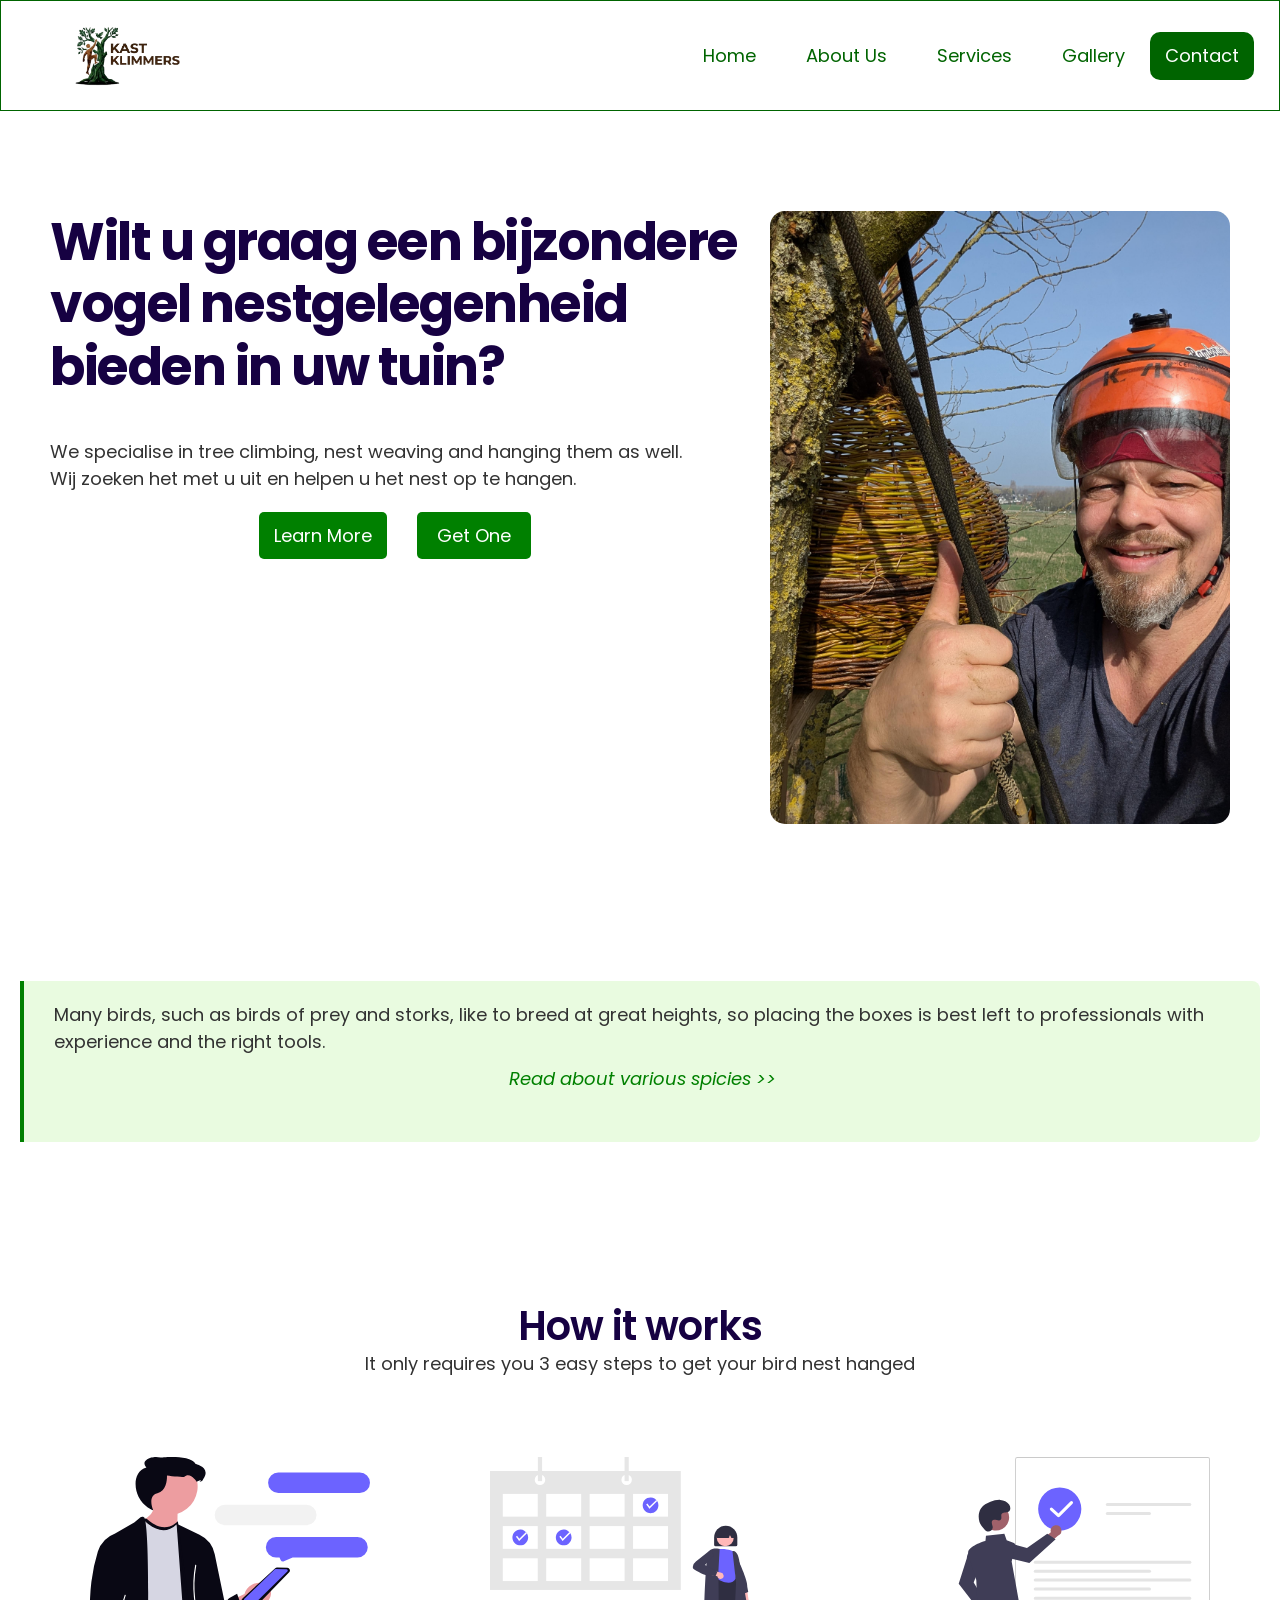
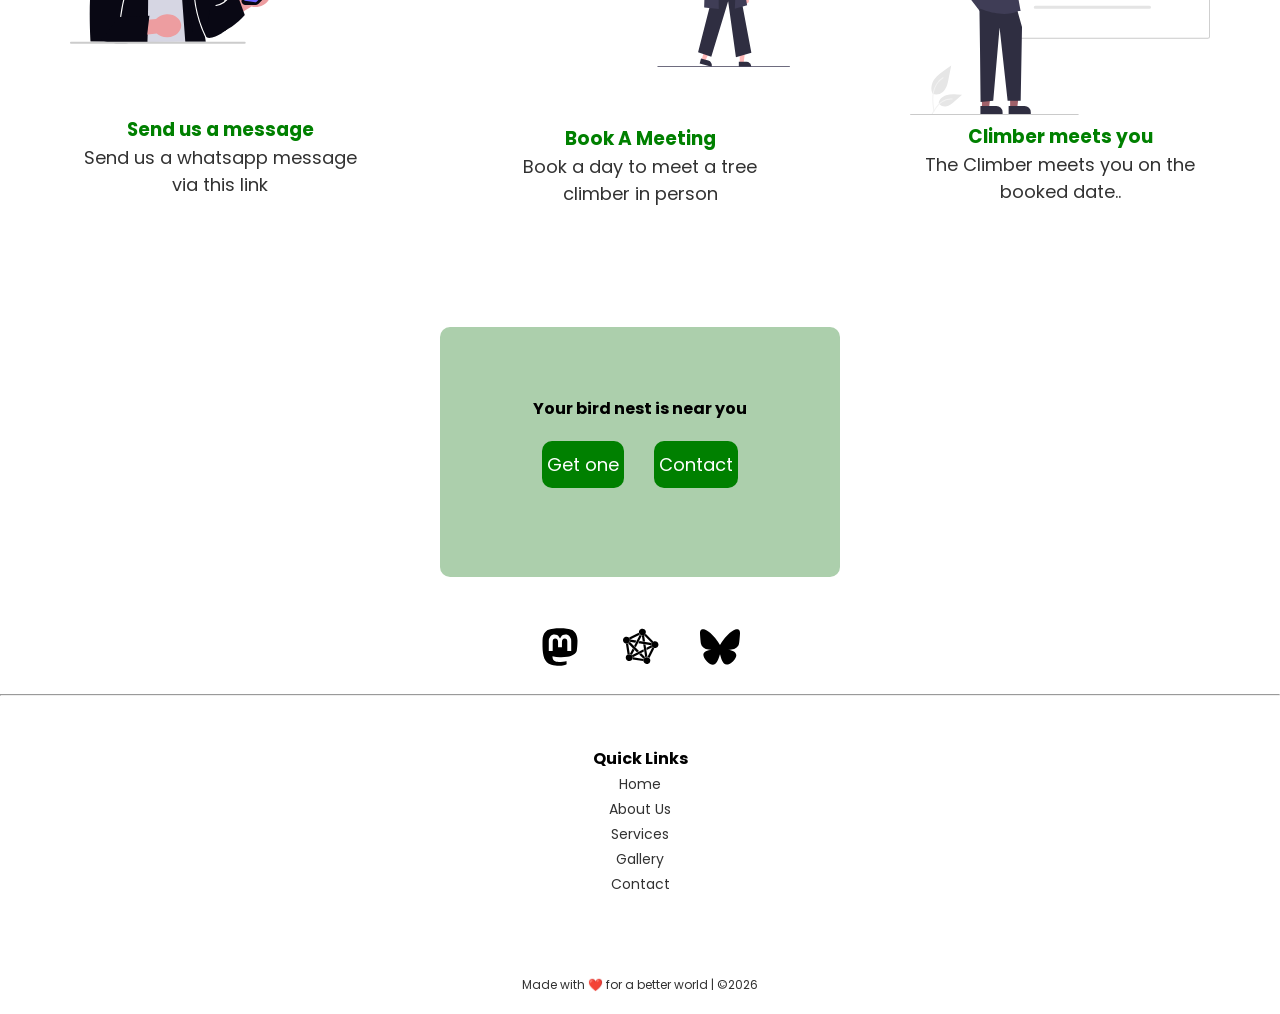
<file: index.html>
<!doctype html>
<html lang="en">
  <head>
    <meta charset="UTF-8" />
    <meta name="viewport" content="width=device-width, initial-scale=1.0" />
    <link rel="stylesheet" href="assets/css/styles.css" />
    <link rel="icon" href="assets/icons/logo.png" type="png/jpeg" />
    <link rel="preconnect" href="https://fonts.googleapis.com" />
    <link rel="preconnect" href="https://fonts.gstatic.com" crossorigin />
    <link
      href="https://fonts.googleapis.com/css2?family=Google+Sans+Code:ital,wght,MONO@0,300..800,1;1,300..800,1&family=Inter:ital,opsz,wght@0,14..32,100..900;1,14..32,100..900&family=Poppins:ital,wght@0,100;0,200;0,300;0,400;0,500;0,600;0,700;0,800;0,900;1,100;1,200;1,300;1,400;1,500;1,600;1,700;1,800;1,900&display=swap"
      rel="stylesheet"
    />
    <title>KastKlimmers</title>
  </head>

  <body>
    <header class="header">
      <div class="logo">
        <a href="#"><img src="assets/icons/logo.png" alt=""></a>
      </div>

      <div class="navigation">
        <input type="checkbox" class="toggle-menu" />
        <div class="hamburger"></div>

        <ul class="menu">
          <li><a href="#">Home</a></li>
          <li><a href="about.html">About Us</a></li>
          <li><a href="services.html">Services</a></li>
          <li><a href="gallery.html">Gallery</a></li>
          <li><a class="nav-cta" href="contact.html">Contact</a></li>
        </ul>
      </div>
    </header>

      <section class="home-section">
        <div class="welcome-text">
          <h1>
            Wilt u graag een bijzondere vogel nestgelegenheid bieden in uw tuin?
          </h1>
          <p>
            We specialise in tree climbing, nest weaving and hanging them as
            well. <br />
            Wij zoeken het met u uit en helpen u het nest op te hangen.
          </p>
          <ul>
            <li>
              <a href="#hero-section">Learn More</a>
            </li>
            <li>
              <a class="cta" href="#">Get One</a>
            </li>
          </ul>
        </div>

        <div class="hero-img">
          <img
            src="assets/images/hero-img.jpg"
            alt="Monkey giving thumbs up next to the basket nest"
          />
        </div>
      </section>
    </header>

    <!-- Why need one -->
    <div class="need">
      <blockquote>
        <p>
          Many birds, such as birds of prey and storks, like to breed at great
          heights, so placing the boxes is best left to professionals with
          experience and the right tools. <br />
          <a href="#"><em>Read about various spicies &gt;&gt;</em></a>
        </p>
      </blockquote>
    </div>

    <main>
      <section class="hero-section" id="hero-section">
        <div class="text">
          <h2>How it works</h2>
          <p>It only requires you 3 easy steps to get your bird nest hanged</p>
        </div>

        <div class="steps">
          <div class="steps-card" id="card-1">
            <img src="assets/images/message-sent.svg" alt="Send us a message" />
            <h3>Send us a message</h3>
            <p>
              Send us a whatsapp message via
              <a href="#">this link</a>
            </p>
          </div>

          <div class="steps-card" id="card-2">
            <img src="assets/images/calendar.svg" alt="Book a Call" />
            <h3>Book A Meeting</h3>
            <p>Book a day to meet a tree climber in person</p>
          </div>

          <div class="steps-card" id="card-3">
            <img src="assets/images/done.svg" alt="Done" />
            <h3>Climber meets you</h3>
            <p>The Climber meets you on the booked date..</p>
          </div>
        </div>
      </section>
    </main>

    <div class="last-card" id="last-card">
      <div class="cta-card">
        <h4>Your bird nest is near you</h4>
        <ul>
          <li>
            <a class="primary-btn" href="#hero-section">Get one</a>
          </li>
          <li><a class="secondary-btn" href="contact.html">Contact</a></li>
        </ul>
      </div>
    </div>

    <div class="socials">
      <a target="_blank" href="https://mas.to/@iwein"
        ><img src="assets/icons/logo-mastodon.svg" alt="Mastodon"
      /></a>
      <a target="_blank" href="https://mas.to/@iwein"
        ><img src="assets/icons/fedi-logo.svg" alt="fedi-logo"
      /></a>
      <a target="_blank" href="https://mas.to/@iwein"
        ><img src="assets/icons/logo-bluesky.svg" alt="bluesky"
      /></a>
    </div>
    <hr />

    <footer>
      <div class="upper-footer">
        <h4>Quick Links</h4>
        <ul>
          <li><a href="#">Home</a></li>
          <li><a href="about.html">About Us</a></li>
          <li><a href="services.html">Services</a></li>
          <li><a href="gallery.html">Gallery</a></li>
          <li><a href="contact.html">Contact</a></li>
        </ul>
      </div>
      <p>Made with ❤️ for a better world | &copy;2026</p>
    </footer>
    <script src="assets/javascript/app.js"></script>
  </body>
</html>
</file>
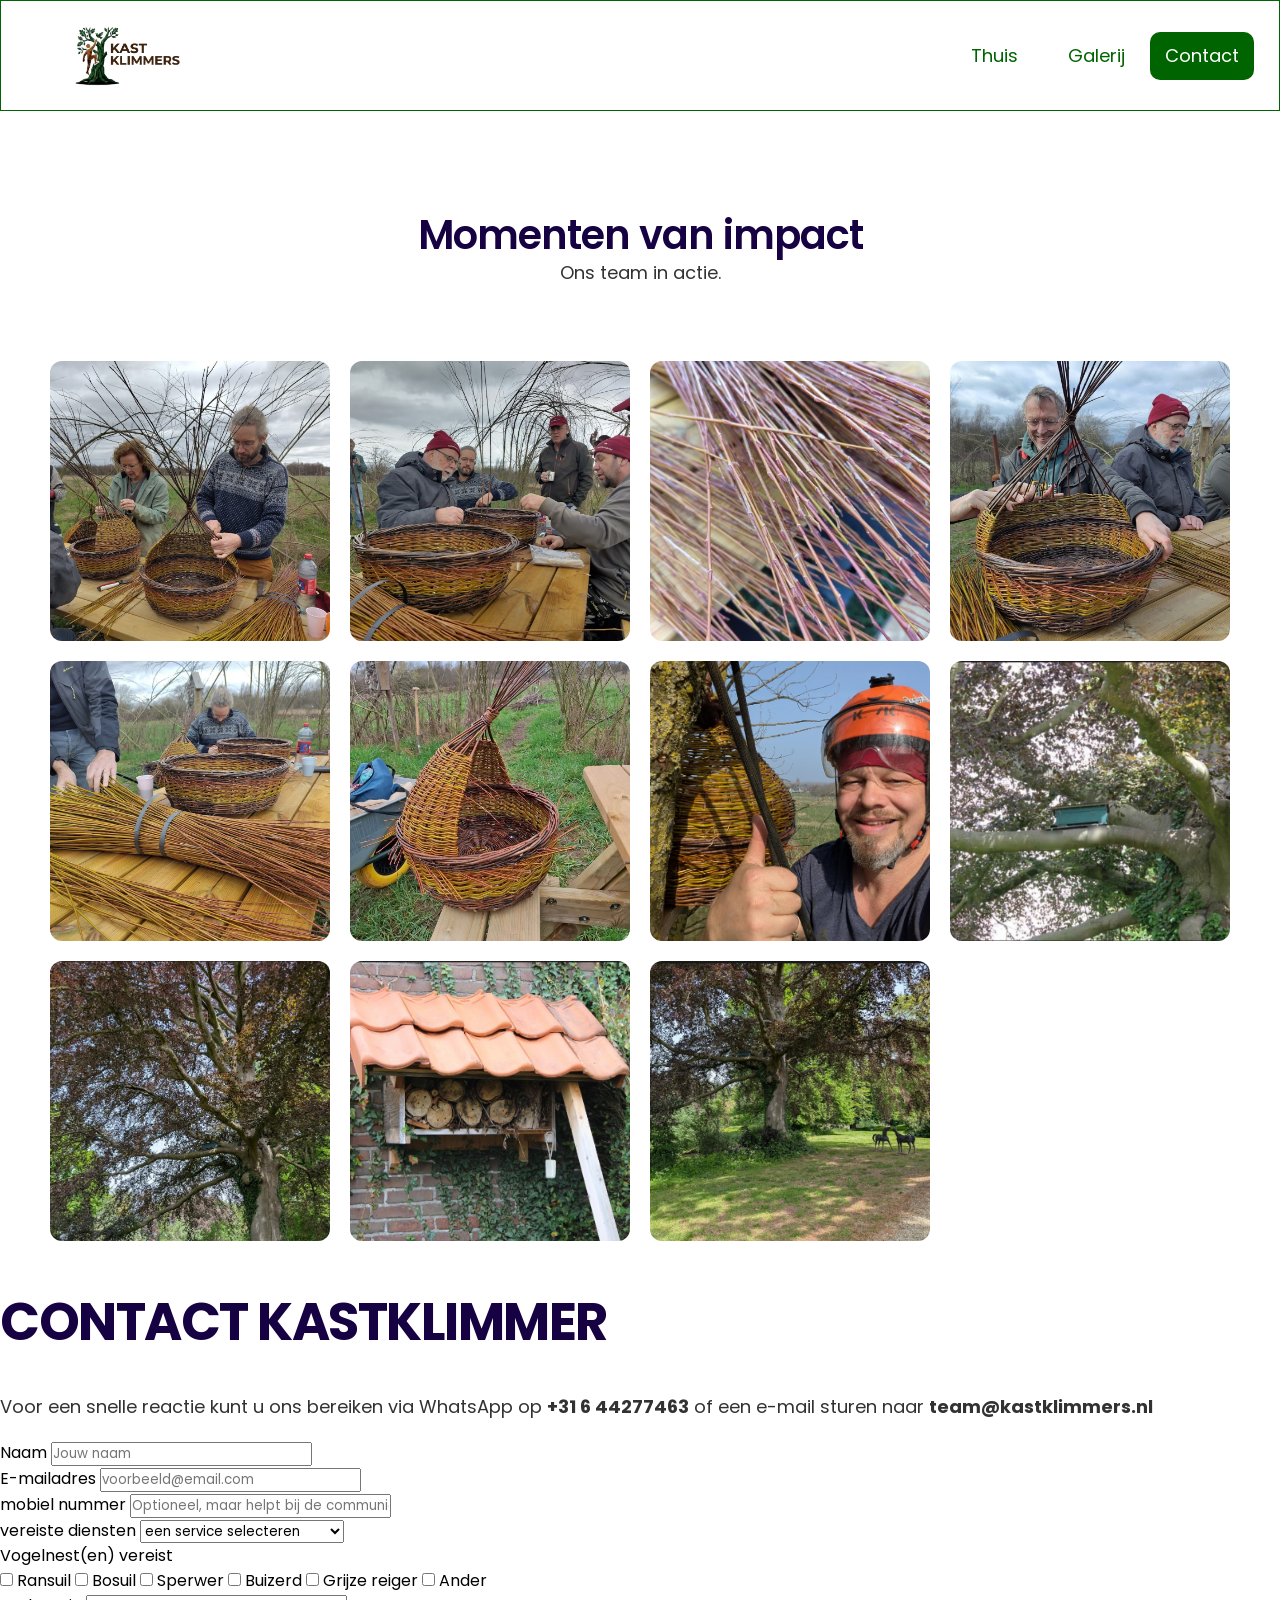
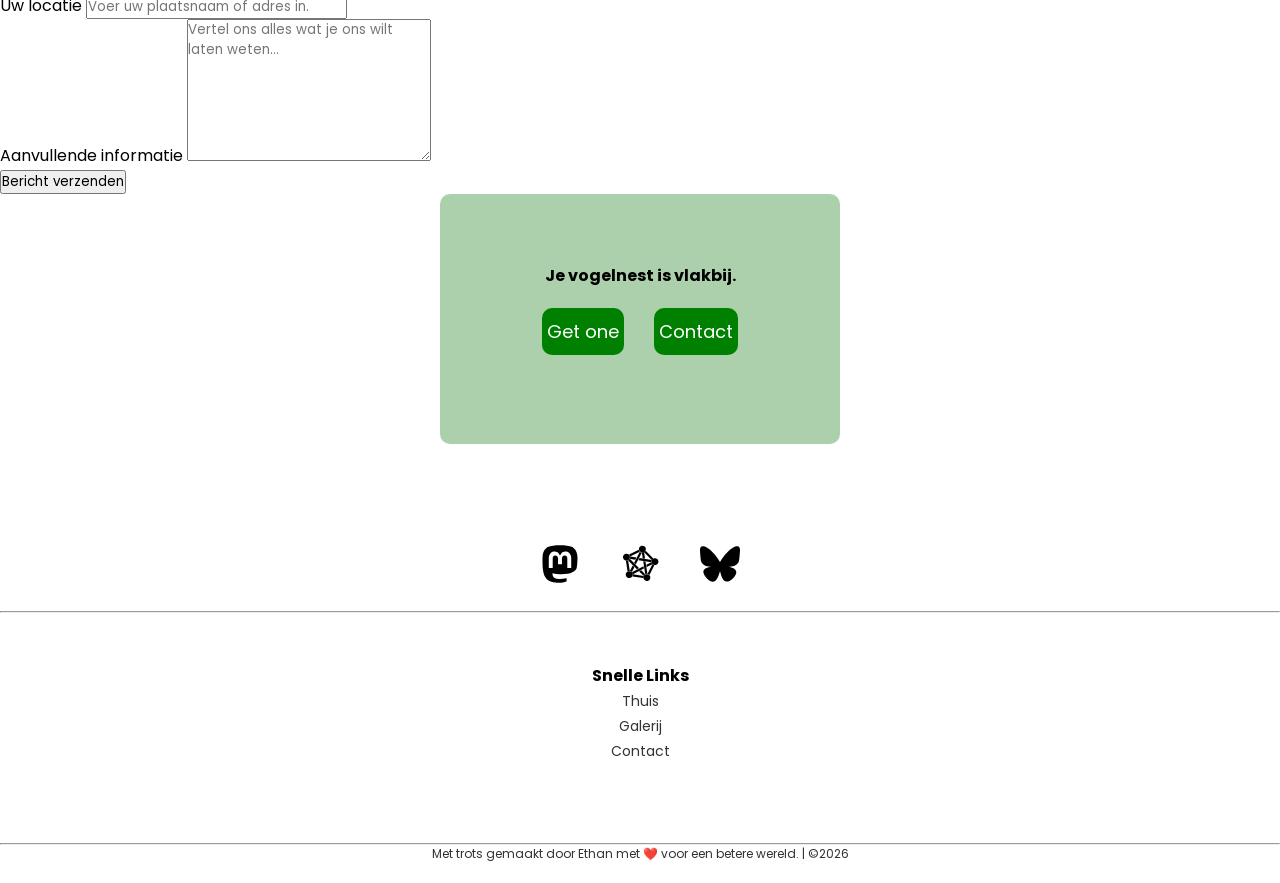
<file: gallery/index.html>
<!doctype html>
<html lang="nl">
  <head>
    <meta charset="UTF-8" />
    <meta name="viewport" content="width=device-width, initial-scale=1.0" />
    <link rel="stylesheet" href="../assets/css/styles.css" />
    <link rel="icon" href="assets/icons/logo.png" type="png/jpeg" />
    <link rel="preconnect" href="https://fonts.googleapis.com" />
    <link rel="preconnect" href="https://fonts.gstatic.com" crossorigin />
    <link
      href="https://fonts.googleapis.com/css2?family=Google+Sans+Code:ital,wght,MONO@0,300..800,1;1,300..800,1&family=Inter:ital,opsz,wght@0,14..32,100..900;1,14..32,100..900&family=Poppins:ital,wght@0,100;0,200;0,300;0,400;0,500;0,600;0,700;0,800;0,900;1,100;1,200;1,300;1,400;1,500;1,600;1,700;1,800;1,900&display=swap"
      rel="stylesheet"
    />
    <title>Galerij | KastKlimmers</title>
  </head>

  <body>
    <header class="header">
      <div class="logo">
        <a href="index.html"><img src="../assets/icons/logo.png" alt="" /></a>
      </div>

      <div class="navigation">
        <input type="checkbox" class="toggle-menu" />
        <div class="hamburger"></div>

        <ul class="menu">
          <li><a href="https://kastklimmers.nl">Thuis</a></li>
          <li><a href="">Galerij</a></li>
          <li><a class="nav-cta" href="#contact">Contact</a></li>
        </ul>
      </div>
    </header>

    <div class="gallery-heading">
      <h2>Momenten van impact</h2>
      <p>Ons team in actie.</p>
    </div>

    <div class="gallery-images">
      <img src="../assets/images/img-1.jpg" alt="Image 1" />
      <img src="../assets/images/img-2.jpg" alt="Image 2" />
      <img src="../assets/images/img-3.jpg" alt="Image 3" />
      <img src="../assets/images/img-4.jpg" alt="Image 4" />
      <img src="../assets/images/img-5.jpg" alt="Image 5" />
      <img src="../assets/images/img-6.jpg" alt="Image 6" />
      <img src="../assets/images/hero-img.jpg" alt="Image 7" />
      <img src="../assets/images/img-8.jpg" alt="Image 8" />
      <img src="../assets/images/img-10.jpeg" alt="Image 10" />
      <img src="../assets/images/img-11.jpeg" alt="Image 11" />
      <img src="../assets/images/img-12.jpeg" alt="Image 12" />
    </div>

    <section class="contact-section" id="contact">
      <div class="contact-card">
        <div class="contact-header">
          <h1>CONTACT KASTKLIMMER</h1>

          <p>
            Voor een snelle reactie kunt u ons bereiken via WhatsApp op
            <strong><span class="nowrap">+31 6 44277463</span></strong> of een
            e-mail sturen naar
            <strong><span class="nowrap">team@kastklimmers.nl</span></strong>
          </p>
        </div>

        <form action="https://api.web3forms.com/submit" method="POST">
          <input
            type="hidden"
            name="access_key"
            value="c7822f60-3bed-4441-a2db-12c06ab4a8a7"
          />

          <input
            type="hidden"
            name="subject"
            value="New Kastklimmers Contact Form"
          />

          <input type="hidden" name="from_name" value="Kastklimmers Website" />

          <!-- Name -->
          <div class="form-group">
            <label for="name"> Naam </label>

            <input
              type="text"
              id="name"
              name="Name"
              placeholder="Jouw naam"
              required
            />
          </div>

          <!-- Email -->
          <div class="form-group">
            <label for="email"> E-mailadres </label>

            <input
              type="email"
              id="email"
              name="Email"
              placeholder="voorbeeld@email.com"
              required
            />
          </div>

          <!-- Mobile -->
          <div class="form-group">
            <label for="phone"> mobiel nummer </label>

            <input
              type="tel"
              id="phone"
              name="Mobile"
              placeholder="Optioneel, maar helpt bij de communicatie."
            />
          </div>

          <!-- Services -->
          <div class="form-group">
            <label for="service"> vereiste diensten </label>

            <select id="service" name="Service" required>
              <option value="">een service selecteren</option>
              <option>Installatie van vogelnesten</option>
              <option>Nestweven</option>
              <option>Algemene consultatie</option>
              <option>Ander</option>
            </select>
          </div>

          <!-- Bird Nests -->
          <div class="form-group">
            <label>Vogelnest(en) vereist</label>

            <div class="checkbox-grid">
              <label class="check-item">
                <input type="checkbox" name="Bird Nests[]" value="Koolmees" />

                <span>Ransuil</span>
              </label>

              <label class="check-item">
                <input
                  type="checkbox"
                  name="Bird Nests[]"
                  value="House Sparrow (Huismus)"
                />

                <span>Bosuil</span>
              </label>

              <label class="check-item">
                <input
                  type="checkbox"
                  name="Bird Nests[]"
                  value="Barn Owl (Kerkuil)"
                />

                <span>Sperwer</span>
              </label>

              <label class="check-item">
                <input
                  type="checkbox"
                  name="Bird Nests[]"
                  value="European Starling (Spreeuw)"
                />

                <span>Buizerd</span>
              </label>

              <label class="check-item">
                <input type="checkbox" name="Bird Nests[]" value="Storks" />

                <span>Grijze reiger</span>
              </label>

              <label class="check-item">
                <input type="checkbox" name="Bird Nests[]" value="Other" />

                <span>Ander</span>
              </label>
            </div>
          </div>

          <!-- Location -->
          <div class="form-group">
            <label for="location">Uw locatie</label>

            <input
              type="text"
              id="location"
              name="Location"
              placeholder="Voer uw plaatsnaam of adres in."
              required
            />
          </div>

          <!-- Message -->
          <div class="form-group">
            <label for="message"> Aanvullende informatie </label>

            <textarea
              id="message"
              name="Message"
              rows="7"
              required
              placeholder="Vertel ons alles wat je ons wilt laten weten..."
            ></textarea>
          </div>

          <button class="submit-btn" type="submit">Bericht verzenden</button>
        </form>
      </div>
    </section>

    <div class="last-card">
      <div class="cta-card">
        <h4>Je vogelnest is vlakbij.</h4>
        <ul>
          <li>
            <a class="primary-btn" href="index.html#hero-section">Get one</a>
          </li>
          <li><a class="secondary-btn" href="#contact">Contact</a></li>
        </ul>
      </div>
    </div>

    <div class="socials">
      <a rel="me" target="_blank" href="https://mastodon.nl/@kastklimmers"
        ><img src="../assets/icons/logo-mastodon.svg" alt="Mastodon"
      /></a>
      <a target="_blank" href="https://mastodon.nl/@kastklimmers"
        ><img src="../assets/icons/fedi-logo.svg" alt="fedi-logo"
      /></a>
      <a target="_blank" href="https://mastodon.nl/@kastklimmers"
        ><img src="../assets/icons/logo-bluesky.svg" alt="bluesky"
      /></a>
    </div>
    <hr />

    <footer>
      <div class="upper-footer">
        <h4>Snelle Links</h4>
        <ul>
          <li><a href="https://kastklimmers.nl">Thuis</a></li>
          <li><a href="">Galerij</a></li>
          <li><a href="#contact">Contact</a></li>
        </ul>
      </div>
      <hr />
      <p>
        Met trots gemaakt door Ethan met ❤️ voor een betere wereld. | &copy;2026
      </p>
    </footer>
    <script src="../assets/javascript/app.js"></script>
  </body>
</html>
</file>
<file: assets/css/styles.css>
*{
    box-sizing: border-box;
    list-style: none;
    text-decoration: none;
    font-family: 'Poppins', sans-serif;
    margin: 0;
    padding: 0;
    scroll-behavior: smooth;
}

body {
    font-family: 'Poppins', sans-serif;
    margin: 0 auto;
    max-width: 1700px;
}

h1 {
    font-size: 52px;
    line-height: 1.2;
    margin-bottom: 40px;
    letter-spacing: -1.5px;
}

h2 {
    font-size: 40px;
    line-height: 1.2;
    font-weight: 600;
    text-align: center;
    letter-spacing: -1px;
}

h1, h2, h3 {
    /* font-weight: 800; */
    color: rgb(22, 1, 66);
}

p, a {
    color: rgb(50, 50, 50);
    font-size: 18px;
    font-weight: 400;
    line-height: 1.5;
    margin-bottom: 20px;
}

/* Navigation */
.header {
    position: sticky;
    top: 0;
    width: 100%;
    display: flex;
    justify-content: space-between;
    align-items: center;
    align-content: center;
    background: white;
    padding: 0 25px;
    transition: 0.3s;
    margin: 0 0 100px 0;
    border: 1px solid darkgreen;
}

.logo img {
    display: block;
    width: 200px;
    border-radius: 10px;
}

.navigation {
    display: flex;
    justify-content: space-between;
    align-items: center;
    transition: 0.3s;
}

.menu {
    display: flex;
    justify-content: center;
    flex-direction: row;
    align-items: center;
    z-index: 1;
    transition: 0.5s;
}

.menu li a {
    display: block;
    padding: 40px 25px;
    font-size: 18px;
    line-height: 1;
    transition: 0.3s;
    color: darkgreen;
    margin: 0;
}

.menu li a:hover {
    padding: 35px 25px 45px 25px;
    font-weight: 400;
    background-color: green;
    color: white;
    border-radius: -10px;
}

.menu .nav-cta {
    background-color: darkgreen;
    padding: 15px 15px;
    color: white;
    border-radius: 10px;
}

.menu .nav-cta:hover {
    background-color: lightgreen;
    padding: 15px 15px;
    color: #2a2727;
}

.hamburger {
    position: relative;
    width: 30px;
    height: 4px;
    background: darkgreen;
    border-radius: 10px;
    cursor: pointer;
    z-index: 2;
    transition: 0.3s;
}

.hamburger:before,
.hamburger:after {
    content: "";
    position: absolute;
    height: 4px;
    right: 0;
    background: darkgreen;
    transition: 0.3s;
}

.hamburger:before {
    top: -10px;
    width: 20px;
    border-radius: 10px;

}

.hamburger:after {
    top: 10px;
    width: 25px;
    border-radius: 10px;
}

.toggle-menu {
    position: absolute;
    width: 30px;
    height: 100%;
    z-index: 3;
    cursor: pointer;
    opacity: 0;
    transition: 0.3s;
}

.hamburger,
.toggle-menu {
    display: none;
}

.navigation input:checked ~ .hamburger {
    background: transparent;
}

.navigation input:checked ~ .hamburger:before {
    top: 0;
    transform: rotate(-45deg);
    width: 30px;
}

.navigation input:checked ~ .hamburger:after {
    top: 0;
    transform: rotate(45deg);
    width: 30px;
}

.navigation input:checked ~ .menu {
    right: 0;
    box-shadow: -20px 0 40px rgba(0,0,0,0.3);
}

@media screen and (max-width:900px) {
    .hamburger,
    .toggle-menu {
    display: block;
    }

    .header {
        padding: 20px 10px;
        transform: 0.3s;
    }

    .menu {
        justify-content: start;
        flex-direction: column;
        align-items: center;
        position: fixed;
        top: 0;
        right: -300px;
        background-color: white;
        width: 300px;
        height: 100%;
        padding-top: 65px;
        transition: 0.3s;
    }

    .menu li {
        width: 100%;
    }

    .menu li a {
        padding: 30px;
        font-size: 20px;
    }

    .menu li a:hover {
        padding-left: 60px;
    }

}

.home-section {
    display: flex;
    gap: 30px;
    margin-inline: 50px;
    margin-bottom: 150px;
}

.welcome-text {
    flex: 3;
}

.hero-img {
    flex: 2;
}

.home-section img {
    width: 100%;
    border-radius: 15px;
}

.home-section ul {
    display: flex;
    gap: 30px;
    justify-content: center;
}

.home-section ul a {
    display: inline-block;
    padding: 10px 15px;
    background-color: green;
    border-radius: 5px;
    color: white;
}

.home-section ul .cta {
    padding: 10px 20px;
    background-color: green;
    border-radius: 5px;
    color: white;
}

.home-section ul a:hover {
    background-color: darkgreen;
    color: black;
}

blockquote {
    margin: 100px 20px 100px 20px;
    padding: 20px 30px;
    border-left: 4px solid green;
    background-color: #e9fbe0;
    border-radius: 0 8px 8px 0;
    line-height: 1.6;
    color: #2a2727;
}

blockquote a {
    color: green;
    display: block;
    text-align: center;
    padding: 10px;
}

blockquote a:hover {
    color: black;
}

#hero-section {
    scroll-margin-top: 40px;
}

main .hero-section {
    margin-top: 160px;
    text-align: center;
    margin-bottom: 100px;
}

main .hero-section .steps {
    margin-top: 80px;
    display: flex;
    justify-content: space-between;
    margin-left: 70px;
    margin-right: 70px;
    margin-bottom: 100px;
}

.steps-card {
    max-width: 300px;
}

#card-2 h3 {
    padding-top: 50px;
    color: green;
}

#card-1 h3 {
    padding-top: 60px;
    color: green;
}

#card-3 h3{
    color: green;
}

.steps-card img {
    width: 100%;
}

.last-card {
    display: flex;
    justify-content: center;
    margin-bottom: 100px;
}

.cta-card {
    background-color: rgb(172, 207, 172);
    text-align: center;
    align-content: center;
    width: 400px;
    height: 250px;
    border-radius: 10px;
    /* box-shadow: 2px 2px 2px 2px black; */
}

.cta-card ul {
    display: flex;
    justify-content: center;
    gap: 30px;
    margin: 0;
}

.cta-card h4 {
    margin-bottom: 20px;
}

.cta-card .primary-btn, .secondary-btn {
    background-color: green;
    padding: 10px 5px;
    display: inline-block;
    border-radius: 10px;
    color: white;
}

.cta-card .primary-btn:hover, .secondary-btn:hover {
    background-color: darkgreen;
    color: black;
}

.socials {
    width: 400px;
    display: flex;
    align-items: center;
    align-content: center;
    justify-content: center;
    margin: auto;
    gap: 40px;
}

.socials img {
    width: 40px;
    transition: transform 0.5s ease-out;
}

.socials img:hover {
    animation: spin 0.6s linear infinite;
}

@keyframes spin {
  from {
    transform: rotate(0deg);
  }
  to {
    transform: rotate(360deg);
  }
}

/* Footer */
footer {
    align-items: center;
    align-content: center;
    text-align: center;
}

.upper-footer {
    margin: 50px 0 80px 0;
}

footer .upper-footer a {
    font-size: 14px;
}

footer .upper-footer a:hover {
    color: darkgreen;
    font-weight: 700;
}

footer p{
    font-size: 12px;
    text-align: center;
}

/* Gallery section */
.gallery-heading {
    height: 100px;
    text-align: center;
}

.gallery-images {
    display: grid;
    grid-template-columns: repeat(auto-fit, minmax(250px, 1fr));
    gap: 20px;
    margin: 50px;
}

.gallery-images img {
    width: 100%;
    aspect-ratio: 1 / 1;
    object-fit: cover;
    display: block;
    border-radius: 12px;
}

#last-card {
    margin: 50px 50px;
}

/* Contact */
.form-container {
    width: 100%;
    justify-content: center;
    margin-bottom: 200px;
}

.form-container iframe{
  width:100%;
  height:100vh;
  border:none;
}


/* Responsive */
@media (max-width: 1020px){

    main {
    margin-bottom: 400px;
    }

    .home-section {
        margin-top: 100px;
    }

    h1 {
        font-size: 35px;
    }
        
    .need {
        margin-top: 0px;
    }


    .steps {
        flex-direction: column;
        justify-content: center;
        gap: 100px;
        height: 800px;
        align-items: center;
    }

    #card-2 h3 {
    padding-top: 20px;
    }

    #card-1 h3 {
    padding-top: 20px;
    }

    #card-3 h3{
    padding-top: 20px;
    }

    .gallery-images {
        margin-bottom: 200px;
    }

    .form-container {
    margin-bottom: 200px;
    }
}

@media (max-width: 950px) {
    .home-section {
        flex-direction: column;
        text-align: center;
        gap: 50px;
    }

    .home-section img {
        max-width: 650px;
    }

    h1 {
        font-size: 40px;
    }

    .steps-card {
    max-width: 200px;
    }
}

@media (max-width: 800px){
    h1 {
        font-size: 30px;
    }

    p {
        font-size: 16px;
    }


    .hero-section .text {
        margin-top: 0px;
    }
}

@media (max-width: 600px){

    h1 {
        font-size: 28px;
        
    }

    h2 {
        font-size: 32px;
    }

    p , a {
        font-size: 16px;
    }

    h3 {
        font-size: 23px;
    }

    .form-container {
    margin-bottom: 200px;
    }
}
</file>
